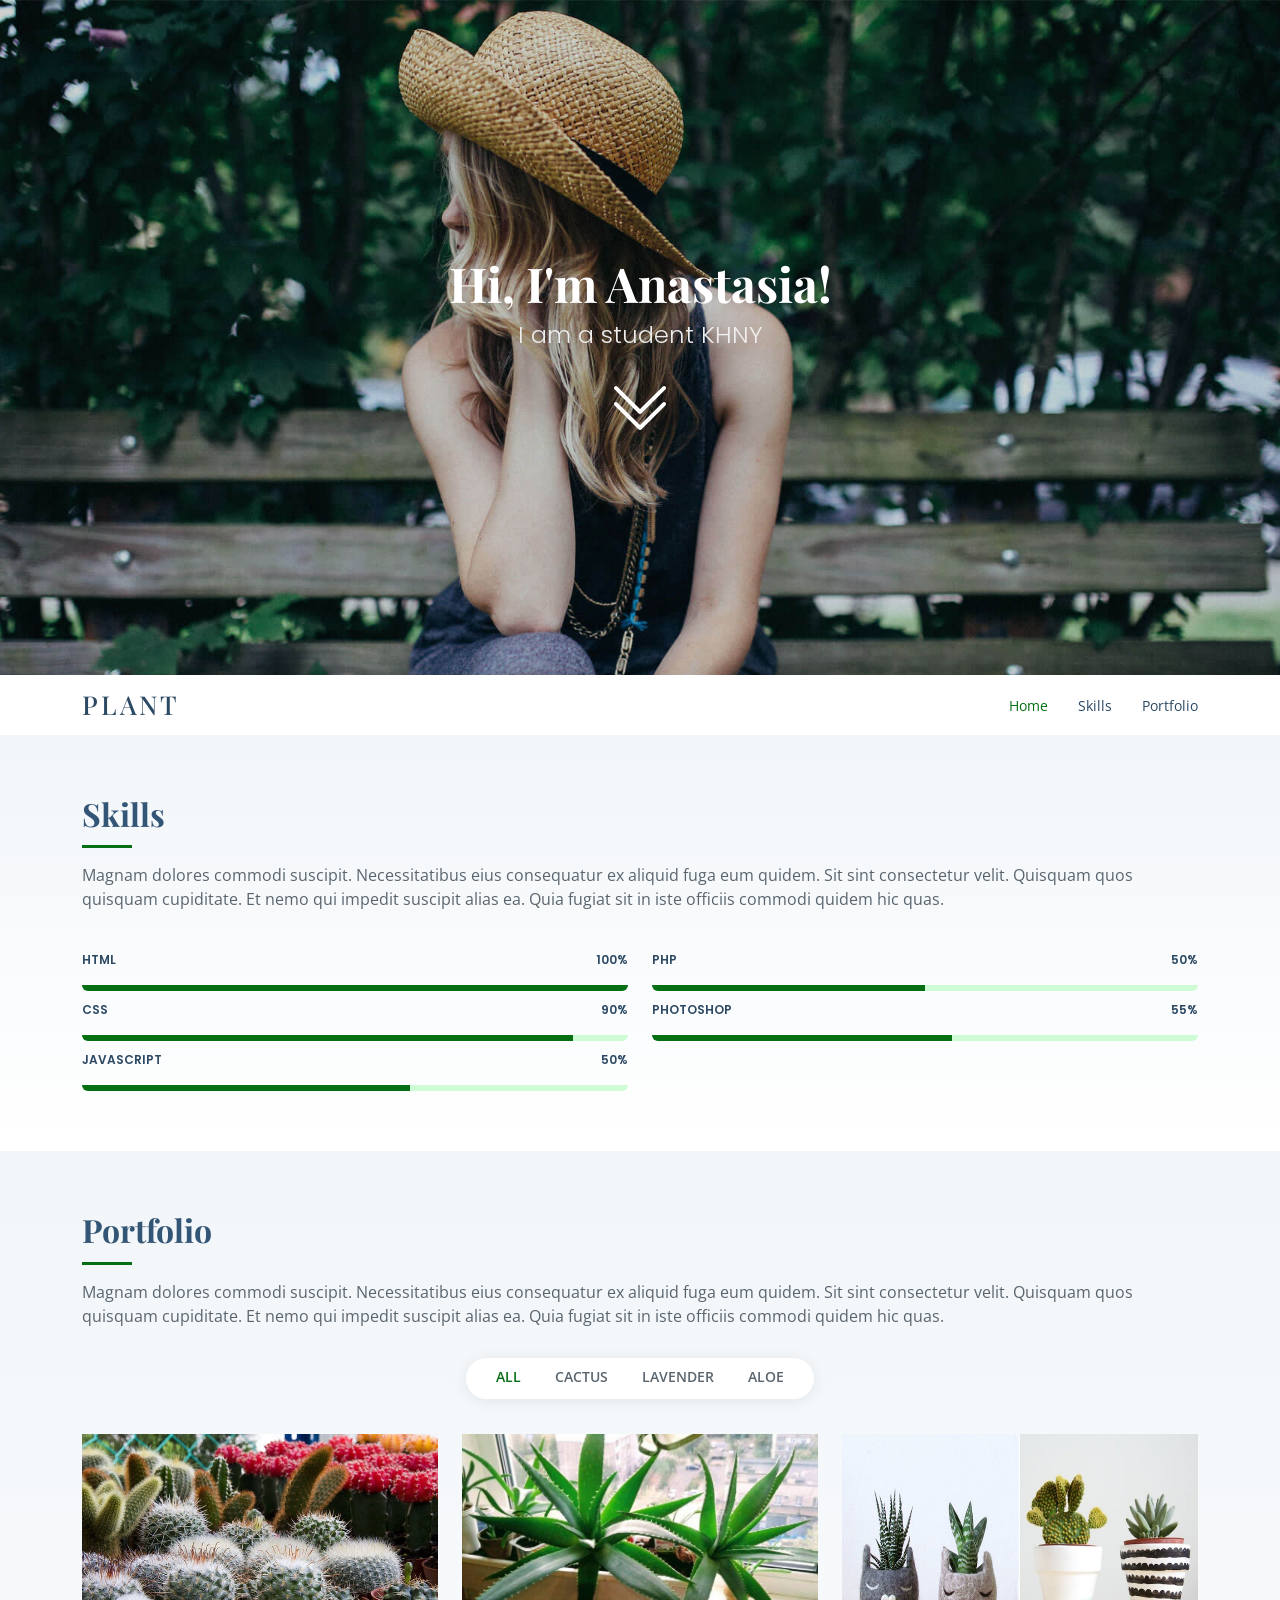
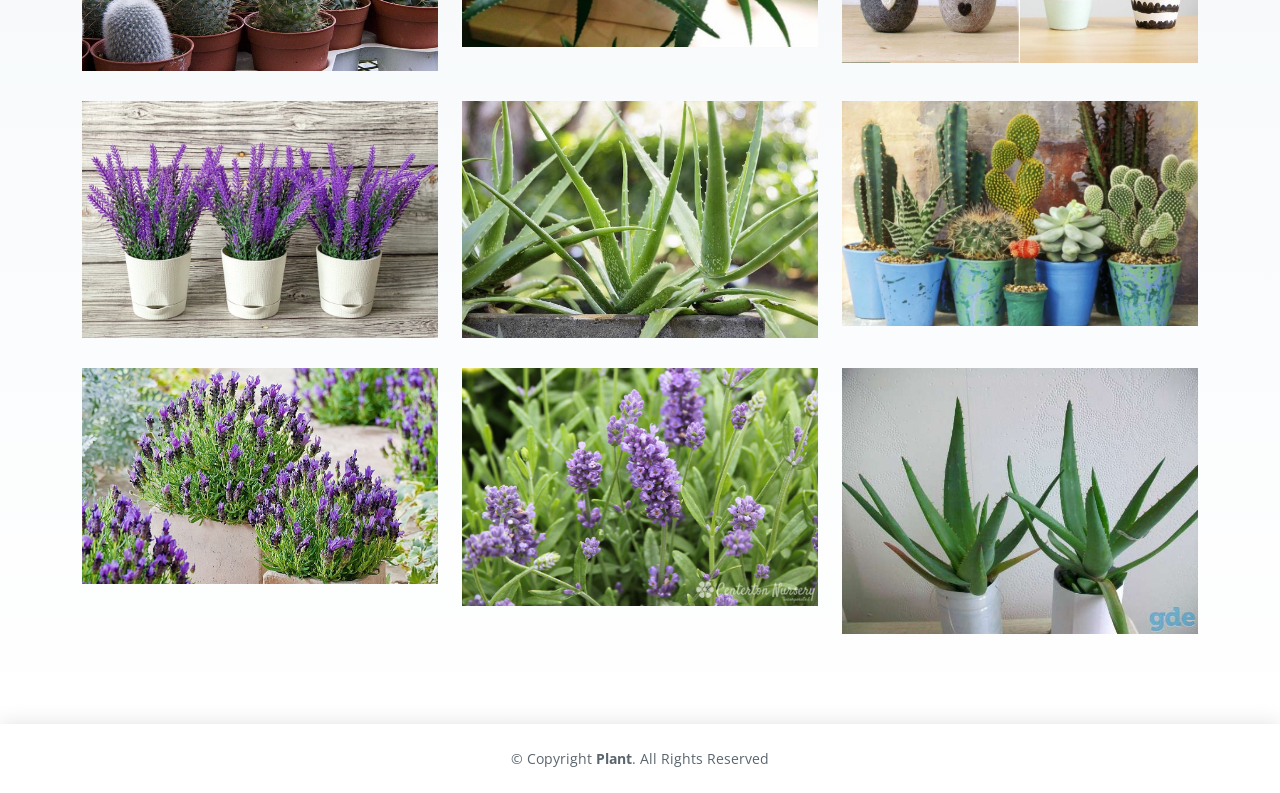
<file: portfolio/index.html>
<!DOCTYPE html>
<html lang="en">

<head>
  <meta charset="utf-8">
  <meta content="width=device-width, initial-scale=1.0" name="viewport">

  <title>Portfolio</title>
  <meta content="" name="description">
  <meta content="" name="keywords">

  <!-- Favicons -->

  <!-- Google Fonts -->
  <link href="https://fonts.googleapis.com/css?family=Open+Sans:300,300i,400,400i,600,600i,700,700i|Poppins:300,300i,400,400i,500,500i,600,600i,700,700i|Playfair+Display:400,400i,500,500i,600,600i,700,700i&subset=cyrillic" rel="stylesheet">

  <!-- Vendor CSS Files -->
  <link href="assets/vendor/bootstrap/css/bootstrap.min.css" rel="stylesheet">
  <link href="assets/vendor/bootstrap-icons/bootstrap-icons.css" rel="stylesheet">
  <link href="assets/vendor/boxicons/css/boxicons.min.css" rel="stylesheet">
  <link href="assets/vendor/glightbox/css/glightbox.min.css" rel="stylesheet">
  <link href="assets/vendor/swiper/swiper-bundle.min.css" rel="stylesheet">

  <link href="assets/css/style.css" rel="stylesheet">

</head>

<body>

  <!-- ======= Hero Section ======= -->
  <section id="hero" class="d-flex flex-column align-items-center justify-content-center">
    <h1>Hi, I'm Anastasia!</h1>
    <h2>I am a student KHNY</h2>
    <a href="#about" class="btn-get-started scrollto"><i class="bi bi-chevron-double-down"></i></a>
  </section><!-- End Hero -->

  <!-- ======= Header ======= -->
  <header id="header" class="d-flex align-items-center">
    <div class="container d-flex align-items-center justify-content-between">

      <div class="logo">
        <h1><a href="index.html">Plant</a></h1>
        <!-- Uncomment below if you prefer to use an image logo -->
        <!-- <a href="index.html"><img src="assets/img/logo.png" alt="" class="img-fluid"></a>-->
      </div>

      <nav id="navbar" class="navbar">
        <ul>
          <li><a class="nav-link scrollto active" href="../index.php">Home</a></li>
          <li><a class="nav-link scrollto" href="#skills">Skills</a></li>
          <li><a class="nav-link scrollto" href="#portfolio">Portfolio</a></li>
        </ul>
        <i class="bi bi-list mobile-nav-toggle"></i>
      </nav><!-- .navbar -->

    </div>
  </header><!-- End Header -->

  <main id="main">


    <!-- ======= Skills Section ======= -->
    <section id="skills" class="skills section-bg">
      <div class="container">

        <div class="section-title">
          <h2>Skills</h2>
          <p>Magnam dolores commodi suscipit. Necessitatibus eius consequatur ex aliquid fuga eum quidem. Sit sint consectetur velit. Quisquam quos quisquam cupiditate. Et nemo qui impedit suscipit alias ea. Quia fugiat sit in iste officiis commodi quidem hic quas.</p>
        </div>

        <div class="row skills-content">

          <div class="col-lg-6">

            <div class="progress">
              <span class="skill">HTML <i class="val">100%</i></span>
              <div class="progress-bar-wrap">
                <div class="progress-bar" role="progressbar" aria-valuenow="100" aria-valuemin="0" aria-valuemax="100"></div>
              </div>
            </div>

            <div class="progress">
              <span class="skill">CSS <i class="val">90%</i></span>
              <div class="progress-bar-wrap">
                <div class="progress-bar" role="progressbar" aria-valuenow="90" aria-valuemin="0" aria-valuemax="100"></div>
              </div>
            </div>

            <div class="progress">
              <span class="skill">JavaScript <i class="val">50%</i></span>
              <div class="progress-bar-wrap">
                <div class="progress-bar" role="progressbar" aria-valuenow="60" aria-valuemin="0" aria-valuemax="100"></div>
              </div>
            </div>

          </div>

          <div class="col-lg-6">

            <div class="progress">
              <span class="skill">PHP <i class="val">50%</i></span>
              <div class="progress-bar-wrap">
                <div class="progress-bar" role="progressbar" aria-valuenow="50" aria-valuemin="0" aria-valuemax="100"></div>
              </div>
            </div>


            <div class="progress">
              <span class="skill">Photoshop <i class="val">55%</i></span>
              <div class="progress-bar-wrap">
                <div class="progress-bar" role="progressbar" aria-valuenow="55" aria-valuemin="0" aria-valuemax="100"></div>
              </div>
            </div>

          </div>

        </div>

      </div>
    </section><!-- End Skills Section -->

    <!-- ======= Services Section ======= -->

    <!-- ======= Portfolio Section ======= -->
    <section id="portfolio" class="portfolio section-bg">
      <div class="container">

        <div class="section-title">
          <h2>Portfolio</h2>
          <p>Magnam dolores commodi suscipit. Necessitatibus eius consequatur ex aliquid fuga eum quidem. Sit sint consectetur velit. Quisquam quos quisquam cupiditate. Et nemo qui impedit suscipit alias ea. Quia fugiat sit in iste officiis commodi quidem hic quas.</p>
        </div>

        <div class="row">
          <div class="col-lg-12 d-flex justify-content-center">
            <ul id="portfolio-flters">
              <li data-filter="*" class="filter-active">All</li>
              <li data-filter=".filter-app">Cactus</li>
              <li data-filter=".filter-card">Lavender</li>
              <li data-filter=".filter-web">Aloe</li>
            </ul>
          </div>
        </div>

        <div class="row portfolio-container">

          <div class="col-lg-4 col-md-6 portfolio-item filter-app">
            <div class="portfolio-wrap">
              <img src="assets/img/portfolio/portfolio-1.jpg" class="img-fluid" alt="">
              <div class="portfolio-info">
                <h4>Cactus 1</h4>
                <p>Cactus</p>
              </div>
              <div class="portfolio-links">
                <a href="assets/img/portfolio/portfolio-1.jpg" data-gallery="portfolioGallery" class="portfolio-lightbox" title="Cactus 1"><i class="bx bx-plus"></i></a>
                <a href="portfolio-details.html" title="More Details"><i class="bx bx-link"></i></a>
              </div>
            </div>
          </div>

          <div class="col-lg-4 col-md-6 portfolio-item filter-web">
            <div class="portfolio-wrap">
              <img src="assets/img/portfolio/portfolio-2.jpg" class="img-fluid" alt="">
              <div class="portfolio-info">
                <h4>Aloe 3</h4>
                <p>Aloe</p>
              </div>
              <div class="portfolio-links">
                <a href="assets/img/portfolio/portfolio-2.jpg" data-gallery="portfolioGallery" class="portfolio-lightbox" title="Aloe 3"><i class="bx bx-plus"></i></a>
                <a href="portfolio-details.html" title="More Details"><i class="bx bx-link"></i></a>
              </div>
            </div>
          </div>

          <div class="col-lg-4 col-md-6 portfolio-item filter-app">
            <div class="portfolio-wrap">
              <img src="assets/img/portfolio/portfolio-3.jpg" class="img-fluid" alt="">
              <div class="portfolio-info">
                <h4>Cactus 2</h4>
                <p>Cactus</p>
              </div>
              <div class="portfolio-links">
                <a href="assets/img/portfolio/portfolio-3.jpg" data-gallery="portfolioGallery" class="portfolio-lightbox" title="Cactus 2"><i class="bx bx-plus"></i></a>
                <a href="portfolio-details.html" title="More Details"><i class="bx bx-link"></i></a>
              </div>
            </div>
          </div>

          <div class="col-lg-4 col-md-6 portfolio-item filter-card">
            <div class="portfolio-wrap">
              <img src="assets/img/portfolio/portfolio-4.jpg" class="img-fluid" alt="">
              <div class="portfolio-info">
                <h4>Lavender 2</h4>
                <p>Lavender</p>
              </div>
              <div class="portfolio-links">
                <a href="assets/img/portfolio/portfolio-4.jpg" data-gallery="portfolioGallery" class="portfolio-lightbox" title="Lavender 2"><i class="bx bx-plus"></i></a>
                <a href="portfolio-details.html" title="More Details"><i class="bx bx-link"></i></a>
              </div>
            </div>
          </div>

          <div class="col-lg-4 col-md-6 portfolio-item filter-web">
            <div class="portfolio-wrap">
              <img src="assets/img/portfolio/portfolio-5.jpg" class="img-fluid" alt="">
              <div class="portfolio-info">
                <h4>Aloe 2</h4>
                <p>Aloe</p>
              </div>
              <div class="portfolio-links">
                <a href="assets/img/portfolio/portfolio-5.jpg" data-gallery="portfolioGallery" class="portfolio-lightbox" title="Aloe 2"><i class="bx bx-plus"></i></a>
                <a href="portfolio-details.html" title="More Details"><i class="bx bx-link"></i></a>
              </div>
            </div>
          </div>

          <div class="col-lg-4 col-md-6 portfolio-item filter-app">
            <div class="portfolio-wrap">
              <img src="assets/img/portfolio/portfolio-6.jpg" class="img-fluid" alt="">
              <div class="portfolio-info">
                <h4>Cactus 3</h4>
                <p>Cactus</p>
              </div>
              <div class="portfolio-links">
                <a href="assets/img/portfolio/portfolio-6.jpg" data-gallery="portfolioGallery" class="portfolio-lightbox" title="Cactus 3"><i class="bx bx-plus"></i></a>
                <a href="portfolio-details.html" title="More Details"><i class="bx bx-link"></i></a>
              </div>
            </div>
          </div>

          <div class="col-lg-4 col-md-6 portfolio-item filter-card">
            <div class="portfolio-wrap">
              <img src="assets/img/portfolio/portfolio-7.jpg" class="img-fluid" alt="">
              <div class="portfolio-info">
                <h4>Lavender 1</h4>
                <p>Lavender</p>
              </div>
              <div class="portfolio-links">
                <a href="assets/img/portfolio/portfolio-7.jpg" data-gallery="portfolioGallery" class="portfolio-lightbox" title="Lavender 1"><i class="bx bx-plus"></i></a>
                <a href="portfolio-details.html" title="More Details"><i class="bx bx-link"></i></a>
              </div>
            </div>
          </div>

          <div class="col-lg-4 col-md-6 portfolio-item filter-card">
            <div class="portfolio-wrap">
              <img src="assets/img/portfolio/portfolio-8.jpg" class="img-fluid" alt="">
              <div class="portfolio-info">
                <h4>Lavender 3</h4>
                <p>Lavender</p>
              </div>
              <div class="portfolio-links">
                <a href="assets/img/portfolio/portfolio-8.jpg" data-gallery="portfolioGallery" class="portfolio-lightbox" title="Lavender 3"><i class="bx bx-plus"></i></a>
                <a href="portfolio-details.html" title="More Details"><i class="bx bx-link"></i></a>
              </div>
            </div>
          </div>

          <div class="col-lg-4 col-md-6 portfolio-item filter-web">
            <div class="portfolio-wrap">
              <img src="assets/img/portfolio/portfolio-9.jpg" class="img-fluid" alt="">
              <div class="portfolio-info">
                <h4>Aloe 3</h4>
                <p>Aloe</p>
              </div>
              <div class="portfolio-links">
                <a href="assets/img/portfolio/portfolio-9.jpg" data-gallery="portfolioGallery" class="portfolio-lightbox" title="Aloe 3"><i class="bx bx-plus"></i></a>
                <a href="portfolio-details.html" title="More Details"><i class="bx bx-link"></i></a>
              </div>
            </div>
          </div>

        </div>

      </div>
    </section><!-- End Portfolio Section -->
  </main><!-- End #main -->

  <!-- ======= Footer ======= -->
  <footer id="footer">
    <div class="container">
      <div class="copyright">
        &copy; Copyright <strong><span>Plant</span></strong>. All Rights Reserved
      </div>
    </div>
  </footer><!-- End  Footer -->

  <a href="#" class="back-to-top d-flex align-items-center justify-content-center"><i class="bi bi-arrow-up-short"></i></a>

  <!-- Vendor JS Files -->
  <script src="assets/vendor/purecounter/purecounter_vanilla.js"></script>
  <script src="assets/vendor/bootstrap/js/bootstrap.bundle.min.js"></script>
  <script src="assets/vendor/glightbox/js/glightbox.min.js"></script>
  <script src="assets/vendor/isotope-layout/isotope.pkgd.min.js"></script>
  <script src="assets/vendor/swiper/swiper-bundle.min.js"></script>
  <script src="assets/vendor/waypoints/noframework.waypoints.js"></script>
  <script src="assets/vendor/php-email-form/validate.js"></script>

  <!-- Template Main JS File -->
  <script src="assets/js/main.js"></script>

</body>

</html>
</file>
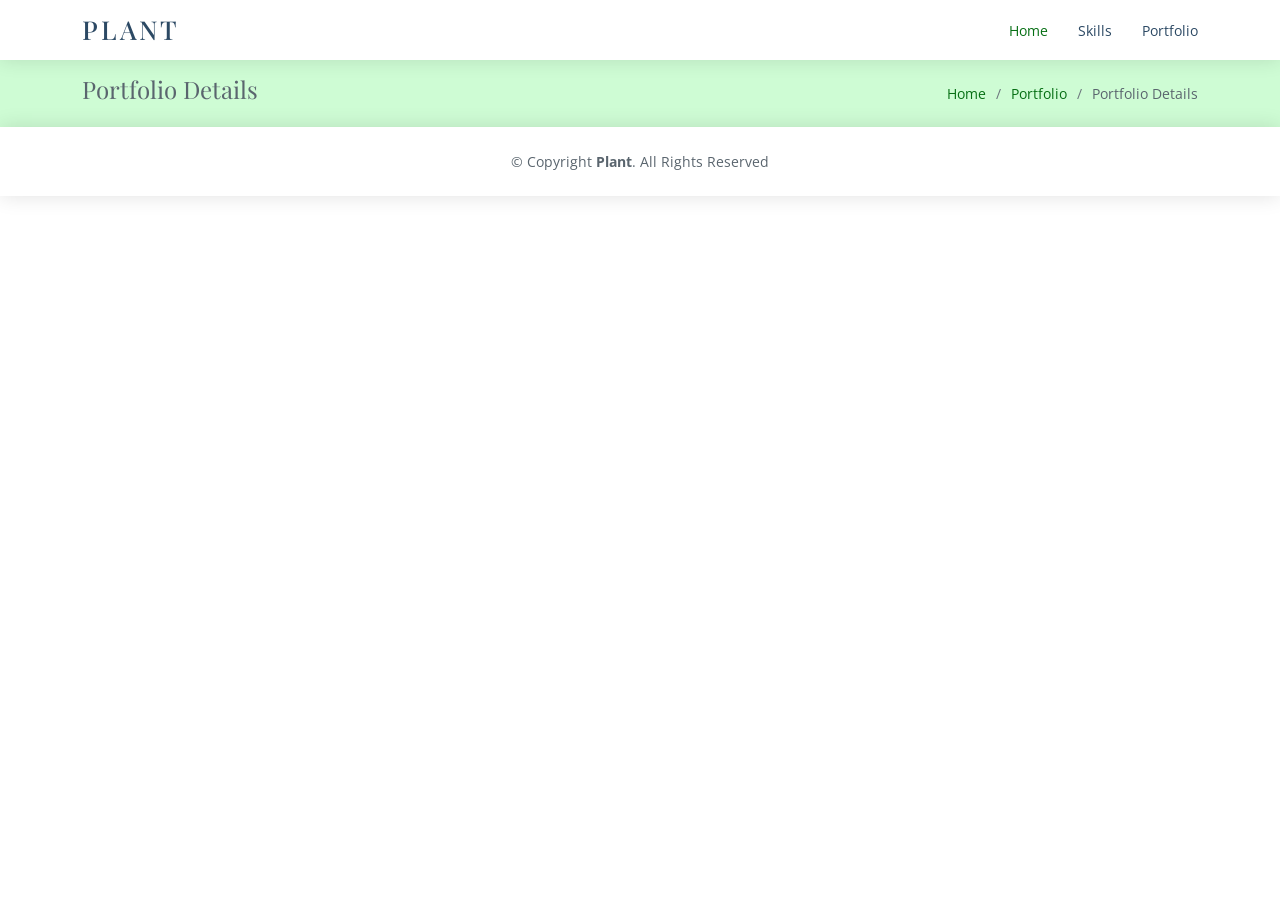
<file: portfolio/inner-page.html>
<!DOCTYPE html>
<html lang="en">

<head>
  <meta charset="utf-8">
  <meta content="width=device-width, initial-scale=1.0" name="viewport">

  <title>Portfolio Details</title>
  <meta content="" name="description">
  <meta content="" name="keywords">


  <!-- Google Fonts -->
  <link href="https://fonts.googleapis.com/css?family=Open+Sans:300,300i,400,400i,600,600i,700,700i|Poppins:300,300i,400,400i,500,500i,600,600i,700,700i|Playfair+Display:400,400i,500,500i,600,600i,700,700i&subset=cyrillic" rel="stylesheet">

  <!-- Vendor CSS Files -->
  <link href="assets/vendor/bootstrap/css/bootstrap.min.css" rel="stylesheet">
  <link href="assets/vendor/bootstrap-icons/bootstrap-icons.css" rel="stylesheet">
  <link href="assets/vendor/boxicons/css/boxicons.min.css" rel="stylesheet">
  <link href="assets/vendor/glightbox/css/glightbox.min.css" rel="stylesheet">
  <link href="assets/vendor/swiper/swiper-bundle.min.css" rel="stylesheet">

  <!-- Template Main CSS File -->
  <link href="assets/css/style.css" rel="stylesheet">

  <!-- =======================================================
  * Template Name: Lonely
  * Updated: May 30 2023 with Bootstrap v5.3.0
  * Template URL: https://bootstrapmade.com/free-html-bootstrap-template-lonely/
  * Author: BootstrapMade.com
  * License: https://bootstrapmade.com/license/
  ======================================================== -->
</head>

<body>

  <!-- ======= Header ======= -->
  <header id="header" class="d-flex align-items-center">
    <div class="container d-flex align-items-center justify-content-between">

      <div class="logo">
        <h1><a href="index.html">Plant</a></h1>
        <!-- Uncomment below if you prefer to use an image logo -->
        <!-- <a href="index.html"><img src="assets/img/logo.png" alt="" class="img-fluid"></a>-->
      </div>

      <nav id="navbar" class="navbar">
        <ul>
          <ul>
            <li><a class="nav-link scrollto active" href="../index.php">Home</a></li>
            <li><a class="nav-link scrollto" href="#skills">Skills</a></li>
            <li><a class="nav-link scrollto" href="#portfolio">Portfolio</a></li>
          </ul>
        </ul>
        <i class="bi bi-list mobile-nav-toggle"></i>
      </nav><!-- .navbar -->

    </div>
  </header><!-- End Header -->

  <main id="main">

    <!-- ======= Breadcrumbs Section ======= -->
    <section class="breadcrumbs">
      <div class="container">

        <div class="d-flex justify-content-between align-items-center">
          <h2>Portfolio Details</h2>
          <ol>
            <li><a href="../index.php">Home</a></li>
            <li><a href="./index.html">Portfolio</a></li>
            <li>Portfolio Details</li>
          </ol>
        </div>

      </div>
    </section><!-- Breadcrumbs Section -->



  </main><!-- End #main -->

  <!-- ======= Footer ======= -->
  <footer id="footer">
    <div class="container">
      <div class="copyright">
        &copy; Copyright <strong><span>Plant</span></strong>. All Rights Reserved
      </div>
     
    </div>
  </footer><!-- End  Footer -->

  <a href="#" class="back-to-top d-flex align-items-center justify-content-center"><i class="bi bi-arrow-up-short"></i></a>

  <!-- Vendor JS Files -->
  <script src="assets/vendor/purecounter/purecounter_vanilla.js"></script>
  <script src="assets/vendor/bootstrap/js/bootstrap.bundle.min.js"></script>
  <script src="assets/vendor/glightbox/js/glightbox.min.js"></script>
  <script src="assets/vendor/isotope-layout/isotope.pkgd.min.js"></script>
  <script src="assets/vendor/swiper/swiper-bundle.min.js"></script>
  <script src="assets/vendor/waypoints/noframework.waypoints.js"></script>
  <script src="assets/vendor/php-email-form/validate.js"></script>

  <!-- Template Main JS File -->
  <script src="assets/js/main.js"></script>

</body>

</html>
</file>
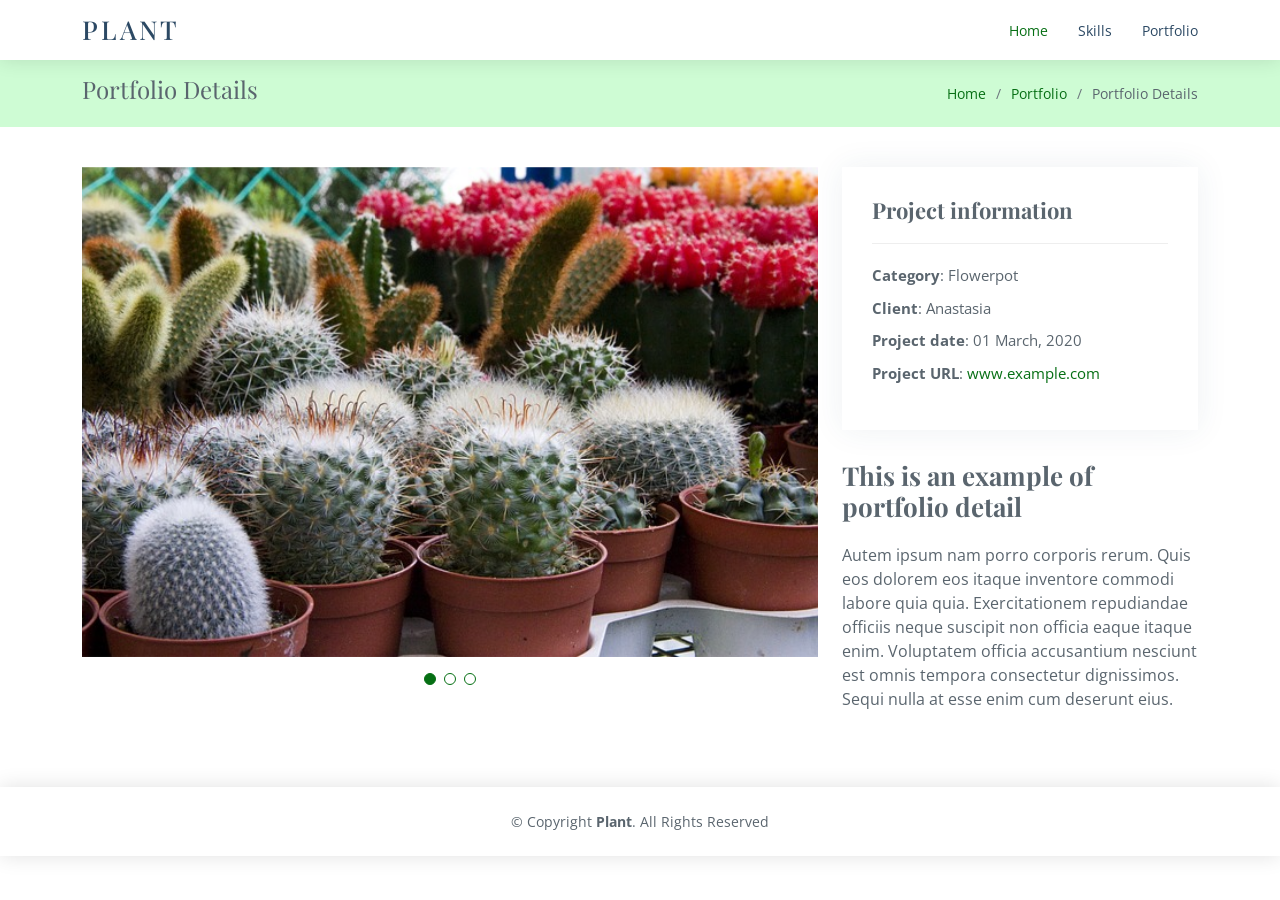
<file: portfolio/portfolio-details.html>
<!DOCTYPE html>
<html lang="en">

<head>
  <meta charset="utf-8">
  <meta content="width=device-width, initial-scale=1.0" name="viewport">

  <title>Portfolio Details</title>
  <meta content="" name="description">
  <meta content="" name="keywords">


  <!-- Google Fonts -->
  <link href="https://fonts.googleapis.com/css?family=Open+Sans:300,300i,400,400i,600,600i,700,700i|Poppins:300,300i,400,400i,500,500i,600,600i,700,700i|Playfair+Display:400,400i,500,500i,600,600i,700,700i&subset=cyrillic" rel="stylesheet">

  <!-- Vendor CSS Files -->
  <link href="assets/vendor/bootstrap/css/bootstrap.min.css" rel="stylesheet">
  <link href="assets/vendor/bootstrap-icons/bootstrap-icons.css" rel="stylesheet">
  <link href="assets/vendor/boxicons/css/boxicons.min.css" rel="stylesheet">
  <link href="assets/vendor/glightbox/css/glightbox.min.css" rel="stylesheet">
  <link href="assets/vendor/swiper/swiper-bundle.min.css" rel="stylesheet">

  <!-- Template Main CSS File -->
  <link href="assets/css/style.css" rel="stylesheet">

  <!-- =======================================================
  * Template Name: Lonely
  * Updated: May 30 2023 with Bootstrap v5.3.0
  * Template URL: https://bootstrapmade.com/free-html-bootstrap-template-lonely/
  * Author: BootstrapMade.com
  * License: https://bootstrapmade.com/license/
  ======================================================== -->
</head>

<body>

  <!-- ======= Header ======= -->
  <header id="header" class="d-flex align-items-center">
    <div class="container d-flex align-items-center justify-content-between">

      <div class="logo">
        <h1><a href="index.html">Plant</a></h1>
        <!-- Uncomment below if you prefer to use an image logo -->
        <!-- <a href="index.html"><img src="assets/img/logo.png" alt="" class="img-fluid"></a>-->
      </div>

      <nav id="navbar" class="navbar">
        <ul>
          <ul>
            <li><a class="nav-link scrollto active" href="../index.php">Home</a></li>
            <li><a class="nav-link scrollto" href="#skills">Skills</a></li>
            <li><a class="nav-link scrollto" href="#portfolio">Portfolio</a></li>
          </ul>
        </ul>
        <i class="bi bi-list mobile-nav-toggle"></i>
      </nav><!-- .navbar -->

    </div>
  </header><!-- End Header -->

  <main id="main">

    <!-- ======= Breadcrumbs Section ======= -->
    <section class="breadcrumbs">
      <div class="container">

        <div class="d-flex justify-content-between align-items-center">
          <h2>Portfolio Details</h2>
          <ol>
            <li><a href="../index.php">Home</a></li>
            <li><a href="./index.html">Portfolio</a></li>
            <li>Portfolio Details</li>
          </ol>
        </div>

      </div>
    </section><!-- Breadcrumbs Section -->

    <!-- ======= Portfolio Details Section ======= -->
    <section id="portfolio-details" class="portfolio-details">
      <div class="container">

        <div class="row gy-4">

          <div class="col-lg-8">
            <div class="portfolio-details-slider swiper">
              <div class="swiper-wrapper align-items-center">

                <div class="swiper-slide">
                  <img src="assets/img/portfolio/portfolio-1.jpg" alt="">
                </div>

                <div class="swiper-slide">
                  <img src="assets/img/portfolio/portfolio-2.jpg" alt="">
                </div>

                <div class="swiper-slide">
                  <img src="assets/img/portfolio/portfolio-3.jpg" alt="">
                </div>

              </div>
              <div class="swiper-pagination"></div>
            </div>
          </div>

          <div class="col-lg-4">
            <div class="portfolio-info">
              <h3>Project information</h3>
              <ul>
                <li><strong>Category</strong>: Flowerpot</li>
                <li><strong>Client</strong>: Anastasia</li>
                <li><strong>Project date</strong>: 01 March, 2020</li>
                <li><strong>Project URL</strong>: <a href="#">www.example.com</a></li>
              </ul>
            </div>
            <div class="portfolio-description">
              <h2>This is an example of portfolio detail</h2>
              <p>
                Autem ipsum nam porro corporis rerum. Quis eos dolorem eos itaque inventore commodi labore quia quia. Exercitationem repudiandae officiis neque suscipit non officia eaque itaque enim. Voluptatem officia accusantium nesciunt est omnis tempora consectetur dignissimos. Sequi nulla at esse enim cum deserunt eius.
              </p>
            </div>
          </div>

        </div>

      </div>
    </section><!-- End Portfolio Details Section -->

  </main><!-- End #main -->

  <!-- ======= Footer ======= -->
  <footer id="footer">
    <div class="container">
      <div class="copyright">
        &copy; Copyright <strong><span>Plant</span></strong>. All Rights Reserved
      </div>
     
    </div>
  </footer><!-- End  Footer -->

  <a href="#" class="back-to-top d-flex align-items-center justify-content-center"><i class="bi bi-arrow-up-short"></i></a>

  <!-- Vendor JS Files -->
  <script src="assets/vendor/purecounter/purecounter_vanilla.js"></script>
  <script src="assets/vendor/bootstrap/js/bootstrap.bundle.min.js"></script>
  <script src="assets/vendor/glightbox/js/glightbox.min.js"></script>
  <script src="assets/vendor/isotope-layout/isotope.pkgd.min.js"></script>
  <script src="assets/vendor/swiper/swiper-bundle.min.js"></script>
  <script src="assets/vendor/waypoints/noframework.waypoints.js"></script>
  <script src="assets/vendor/php-email-form/validate.js"></script>

  <!-- Template Main JS File -->
  <script src="assets/js/main.js"></script>

</body>

</html>
</file>
<file: portfolio/assets/css/style.css>
/**
* Template Name: Lonely
* Updated: May 30 2023 with Bootstrap v5.3.0
* Template URL: https://bootstrapmade.com/free-html-bootstrap-template-lonely/
* Author: BootstrapMade.com
* License: https://bootstrapmade.com/license/
*/

/*--------------------------------------------------------------
# General
--------------------------------------------------------------*/
body {
  font-family: "Open Sans", sans-serif;
  color: #5a656e;
}

a {
  color: #066F14;
  text-decoration: none;
}

a:hover {
  color: #066F14;
  text-decoration: none;
}

h1,
h2,
h3,
h4,
h5,
h6 {
  font-family: "Playfair Display", serif;
}

/*--------------------------------------------------------------
# Back to top button
--------------------------------------------------------------*/
.back-to-top {
  position: fixed;
  visibility: hidden;
  opacity: 0;
  right: 15px;
  bottom: 15px;
  z-index: 9999;
  background: #066F14;
  width: 40px;
  height: 40px;
  border-radius: 50px;
  transition: all 0.4s;
}

.back-to-top i {
  font-size: 24px;
  color: #fff;
  line-height: 0;
}

.back-to-top:hover {
  background: #db528c;
  color: #fff;
}

.back-to-top.active {
  visibility: visible;
  opacity: 1;
}

/*--------------------------------------------------------------
# Header
--------------------------------------------------------------*/
#header {
  transition: all 0.5s;
  z-index: 997;
  transition: all 0.5s;
  height: 60px;
  background: #fff;
  box-shadow: 0px 0px 20px 0px rgba(0, 0, 0, 0.12);
}

#header .logo h1 {
  font-size: 26px;
  margin: 0;
  padding: 6px 0;
  line-height: 1;
  font-weight: 500;
  letter-spacing: 3px;
  text-transform: uppercase;
}

#header .logo h1 a,
#header .logo h1 a:hover {
  color: #2c4964;
  text-decoration: none;
}

#header .logo img {
  padding: 0;
  margin: 0;
  max-height: 40px;
}

.scrolled-offset {
  margin-top: 60px;
}

/*--------------------------------------------------------------
# Navigation Menu
--------------------------------------------------------------*/
/**
* Desktop Navigation 
*/
.navbar {
  padding: 0;
}

.navbar ul {
  margin: 0;
  padding: 0;
  display: flex;
  list-style: none;
  align-items: center;
}

.navbar li {
  position: relative;
}

.navbar a,
.navbar a:focus {
  display: flex;
  align-items: center;
  justify-content: space-between;
  padding: 10px 0 10px 30px;
  font-size: 14px;
  color: #2c4964;
  white-space: nowrap;
  transition: 0.3s;
}

.navbar a i,
.navbar a:focus i {
  font-size: 12px;
  line-height: 0;
  margin-left: 5px;
}

.navbar a:hover,
.navbar .active,
.navbar .active:focus,
.navbar li:hover>a {
  color: #066F14;
}

.navbar .dropdown ul {
  display: block;
  position: absolute;
  left: 14px;
  top: 100%;
  margin: 0;
  padding: 10px 0;
  z-index: 99;
  opacity: 0;
  visibility: hidden;
  background: #fff;
  box-shadow: 0px 0px 30px rgba(127, 137, 161, 0.25);
  transition: 0.3s;
  border-radius: 4px;
}

.navbar .dropdown ul li {
  min-width: 200px;
}

.navbar .dropdown ul a {
  padding: 10px 20px;
  text-transform: none;
}

.navbar .dropdown ul a i {
  font-size: 12px;
}

.navbar .dropdown ul a:hover,
.navbar .dropdown ul .active:hover,
.navbar .dropdown ul li:hover>a {
  color: #066F14;
}

.navbar .dropdown:hover>ul {
  opacity: 1;
  visibility: visible;
}

.navbar .dropdown .dropdown ul {
  top: 0;
  left: calc(100% - 30px);
  visibility: hidden;
}

.navbar .dropdown .dropdown:hover>ul {
  opacity: 1;
  top: 0;
  left: 100%;
  visibility: visible;
}

@media (max-width: 1366px) {
  .navbar .dropdown .dropdown ul {
    left: -90%;
  }

  .navbar .dropdown .dropdown:hover>ul {
    left: -100%;
  }
}

/**
* Mobile Navigation 
*/
.mobile-nav-toggle {
  color: #2c4964;
  font-size: 28px;
  cursor: pointer;
  display: none;
  line-height: 0;
  transition: 0.5s;
}

.mobile-nav-toggle.bi-x {
  color: #fff;
}

@media (max-width: 991px) {
  .mobile-nav-toggle {
    display: block;
  }

  .navbar ul {
    display: none;
  }
}

.navbar-mobile {
  position: fixed;
  overflow: hidden;
  top: 0;
  right: 0;
  left: 0;
  bottom: 0;
  background: rgba(13, 21, 29, 0.6);
  transition: 0.3s;
  z-index: 998;
}

.navbar-mobile .mobile-nav-toggle {
  position: absolute;
  top: 15px;
  right: 15px;
}

.navbar-mobile ul {
  display: block;
  position: absolute;
  top: 55px;
  right: 15px;
  bottom: 15px;
  left: 15px;
  padding: 10px 0;
  border-radius: 10px;
  background-color: #fff;
  overflow-y: auto;
  transition: 0.3s;
}

.navbar-mobile a,
.navbar-mobile a:focus {
  padding: 10px 20px;
  font-size: 15px;
  color: #2c4964;
}

.navbar-mobile a:hover,
.navbar-mobile .active,
.navbar-mobile li:hover>a {
  color: #066F14;
}

.navbar-mobile .getstarted,
.navbar-mobile .getstarted:focus {
  margin: 15px;
}

.navbar-mobile .dropdown ul {
  position: static;
  display: none;
  margin: 10px 20px;
  padding: 10px 0;
  z-index: 99;
  opacity: 1;
  visibility: visible;
  background: #fff;
  box-shadow: 0px 0px 30px rgba(127, 137, 161, 0.25);
}

.navbar-mobile .dropdown ul li {
  min-width: 200px;
}

.navbar-mobile .dropdown ul a {
  padding: 10px 20px;
}

.navbar-mobile .dropdown ul a i {
  font-size: 12px;
}

.navbar-mobile .dropdown ul a:hover,
.navbar-mobile .dropdown ul .active:hover,
.navbar-mobile .dropdown ul li:hover>a {
  color: #066F14;
}

.navbar-mobile .dropdown>.dropdown-active {
  display: block;
}

/*--------------------------------------------------------------
# Hero Section
--------------------------------------------------------------*/
#hero {
  width: 100%;
  height: 75vh;
  background: url("../img/hero-bg.jpg") top center;
  background-size: cover;
  padding: 0 15px;
}

#hero h1 {
  margin: 0 0 10px 0;
  font-size: 48px;
  font-weight: 700;
  line-height: 56px;
  color: #fff;
}

#hero h2 {
  color: #eee;
  margin-bottom: 10px;
  font-size: 24px;
  font-weight: 300;
  font-family: "Poppins", sans-serif;
}

#hero .btn-get-started {
  font-size: 64px;
  transition: 0.5s;
  color: #fff;
  height: 60px;
}

#hero .btn-get-started:hover {
  padding-top: 10px;
  color: #066F14;
}

@media (min-width: 1024px) {
  #hero {
    background-attachment: fixed;
  }
}

@media (max-width: 768px) {
  #hero h1 {
    font-size: 28px;
    line-height: 36px;
  }

  #hero h2 {
    font-size: 18px;
    line-height: 24px;
    margin-bottom: 30px;
  }
}

/*--------------------------------------------------------------
# Sections General
--------------------------------------------------------------*/
section {
  padding: 60px 0;
}

.section-bg {
  background: linear-gradient(180deg, #f2f6f9 0%, #fff 100%);
}

.section-title {
  padding-bottom: 30px;
}

.section-title h2 {
  font-size: 32px;
  font-weight: bold;
  margin-bottom: 15px;
  padding-bottom: 15px;
  position: relative;
  color: #345676;
}

.section-title h2::after {
  content: "";
  position: absolute;
  display: block;
  width: 50px;
  height: 3px;
  background: #066F14;
  bottom: 0;
  left: 0;
}

.section-title p {
  margin-bottom: 0;
}

/*--------------------------------------------------------------
# Breadcrumbs
--------------------------------------------------------------*/
.breadcrumbs {
  padding: 15px 0;
  background-color: #cefcd4;
  min-height: 40px;
}

.breadcrumbs h2 {
  font-size: 24px;
  font-weight: 300;
}

.breadcrumbs ol {
  display: flex;
  flex-wrap: wrap;
  list-style: none;
  padding: 0;
  margin: 0;
  font-size: 14px;
}

.breadcrumbs ol li+li {
  padding-left: 10px;
}

.breadcrumbs ol li+li::before {
  display: inline-block;
  padding-right: 10px;
  color: #6c757d;
  content: "/";
}

@media (max-width: 768px) {
  .breadcrumbs .d-flex {
    display: block !important;
  }

  .breadcrumbs ol {
    display: block;
  }

  .breadcrumbs ol li {
    display: inline-block;
  }
}

/*--------------------------------------------------------------
# About
--------------------------------------------------------------*/
.about .content {
  padding: 30px 0;
}

.about .content h3 {
  font-weight: 500;
  font-size: 34px;
  color: #2c4964;
}

.about .content p {
  margin-bottom: 0;
}

.about .content .count-box {
  padding: 20px 0;
  width: 100%;
}

.about .content .count-box i {
  display: block;
  font-size: 36px;
  color: #eeafca;
  float: left;
  line-height: 0;
}

.about .content .count-box span {
  font-size: 36px;
  line-height: 20px;
  display: block;
  font-weight: 700;
  color: #2c4964;
  margin-left: 50px;
  font-family: "Playfair Display", serif;
}

.about .content .count-box p {
  padding: 15px 0 0 0;
  margin: 0 0 0 50px;
  font-family: "Playfair Display", serif;
  font-size: 14px;
  color: #437099;
}

.about .content .count-box a {
  font-weight: 600;
  display: block;
  margin-top: 20px;
  color: #437099;
  font-size: 15px;
  font-family: "Poppins", sans-serif;
  transition: ease-in-out 0.3s;
}

.about .content .count-box a:hover {
  color: #6b96be;
}

.about .image {
  background: url("../img/me.jpg") center center no-repeat;
  background-size: cover;
  min-height: 400px;
}

@media (max-width: 991px) {
  .about .image {
    text-align: center;
  }

  .about .image img {
    max-width: 80%;
  }
}

@media (max-width: 667px) {
  .about .image img {
    max-width: 100%;
  }
}

/*--------------------------------------------------------------
# Skills
--------------------------------------------------------------*/
.skills .progress {
  height: 50px;
  display: block;
  background: none;
}

.skills .progress .skill {
  padding: 10px 0;
  margin: 0 0 6px 0;
  text-transform: uppercase;
  display: block;
  font-weight: 600;
  font-family: "Poppins", sans-serif;
  color: #2c4964;
}

.skills .progress .skill .val {
  float: right;
  font-style: normal;
}

.skills .progress-bar-wrap {
  background: #cefcd4;
}

.skills .progress-bar {
  width: 1px;
  height: 10px;
  transition: 0.9s;
  background-color: #066F14;
}

/*--------------------------------------------------------------
# Resume
--------------------------------------------------------------*/
.resume .resume-title {
  font-size: 26px;
  font-weight: 500;
  margin-top: 20px;
  margin-bottom: 20px;
  color: #4b7dab;
  font-family: "Poppins", sans-serif;
}

.resume .resume-item {
  padding: 0 0 20px 20px;
  margin-top: -2px;
  border-left: 2px solid #066F14;
  position: relative;
}

.resume .resume-item h4 {
  line-height: 18px;
  font-size: 18px;
  font-weight: 600;
  color: #2c4964;
  margin-bottom: 10px;
}

.resume .resume-item h5 {
  font-size: 16px;
  background: #e4ebf3;
  padding: 5px 15px;
  display: inline-block;
  font-weight: 400;
  margin-bottom: 10px;
  font-family: "Poppins", sans-serif;
}

.resume .resume-item ul {
  padding-left: 20px;
}

.resume .resume-item ul li {
  padding-bottom: 10px;
}

.resume .resume-item:last-child {
  padding-bottom: 0;
}

.resume .resume-item::before {
  content: "";
  position: absolute;
  width: 16px;
  height: 16px;
  border-radius: 50px;
  left: -9px;
  top: 0;
  background: #fff;
  border: 2px solid #066F14;
}

/*--------------------------------------------------------------
# Services
--------------------------------------------------------------*/
.services .icon-box {
  padding: 20px 15px;
  position: relative;
  overflow: hidden;
  background: #fff;
  box-shadow: 0 0 29px 0 rgba(68, 88, 144, 0.2);
  transition: all 0.3s ease-in-out;
  border-radius: 8px;
  text-align: center;
  z-index: 1;
}

.services .icon-box::before {
  content: "";
  position: absolute;
  top: 0;
  left: 0;
  right: 0;
  height: 0;
  transition: ease-in-out 0.3s;
  z-index: -1;
}

.services .icon-box:hover::before {
  background: #066F14;
  height: 100%;
  border-radius: 0px;
}

.services .icon {
  margin: 0 auto 30px auto;
  padding-top: 10px;
  display: inline-block;
  text-align: center;
  border-radius: 50%;
  width: 60px;
  height: 60px;
  background: #066F14;
  transition: all 0.3s ease-in-out;
}

.services .icon i {
  font-size: 36px;
  line-height: 1;
  color: #fff;
}

.services .title {
  font-weight: 700;
  margin-bottom: 15px;
  font-size: 18px;
}

.services .title a {
  color: #111;
}

.services .description {
  font-size: 15px;
  line-height: 24px;
  margin-bottom: 0;
}

.services .icon-box:hover .title a,
.services .icon-box:hover .description {
  color: #fff;
}

.services .icon-box:hover .icon {
  background: #fff;
}

.services .icon-box:hover .icon i {
  color: #066F14;
}

@media (max-width: 768px) {
  .services .icon-box::before {
    bottom: 60%;
  }
}

/*--------------------------------------------------------------
# Portfolio
--------------------------------------------------------------*/
.portfolio .portfolio-item {
  margin-bottom: 30px;
}

.portfolio #portfolio-flters {
  padding: 0;
  margin: 0 auto 35px auto;
  list-style: none;
  text-align: center;
  background: #fff;
  border-radius: 50px;
  padding: 2px 15px;
  box-shadow: 0px 2px 15px rgba(0, 0, 0, 0.08);
}

.portfolio #portfolio-flters li {
  cursor: pointer;
  display: inline-block;
  padding: 10px 15px 8px 15px;
  font-size: 14px;
  font-weight: 600;
  line-height: 1;
  text-transform: uppercase;
  color: #5a656e;
  margin-bottom: 5px;
  transition: all 0.3s ease-in-out;
}

.portfolio #portfolio-flters li:hover,
.portfolio #portfolio-flters li.filter-active {
  color: #066F14;
}

.portfolio #portfolio-flters li:last-child {
  margin-right: 0;
}

.portfolio .portfolio-wrap {
  transition: 0.3s;
  position: relative;
  overflow: hidden;
  z-index: 1;
}

.portfolio .portfolio-wrap::before {
  content: "";
  background: rgba(44, 73, 100, 0.6);
  position: absolute;
  left: 30px;
  right: 30px;
  top: 30px;
  bottom: 30px;
  transition: all ease-in-out 0.3s;
  z-index: 2;
  opacity: 0;
}

.portfolio .portfolio-wrap .portfolio-info {
  opacity: 0;
  position: absolute;
  top: 10%;
  left: 0;
  right: 0;
  text-align: center;
  z-index: 3;
  transition: all ease-in-out 0.3s;
}

.portfolio .portfolio-wrap .portfolio-info h4 {
  font-size: 20px;
  color: #fff;
  font-weight: 600;
}

.portfolio .portfolio-wrap .portfolio-info p {
  color: #ffffff;
  font-size: 14px;
  text-transform: uppercase;
}

.portfolio .portfolio-wrap .portfolio-links {
  opacity: 0;
  left: 0;
  right: 0;
  bottom: 10%;
  text-align: center;
  z-index: 3;
  position: absolute;
  transition: all ease-in-out 0.3s;
}

.portfolio .portfolio-wrap .portfolio-links a {
  color: #fff;
  margin: 0 2px;
  font-size: 28px;
  display: inline-block;
  transition: 0.3s;
}

.portfolio .portfolio-wrap .portfolio-links a:hover {
  color: #e684ae;
}

.portfolio .portfolio-wrap:hover::before {
  top: 0;
  left: 0;
  right: 0;
  bottom: 0;
  opacity: 1;
}

.portfolio .portfolio-wrap:hover .portfolio-info {
  opacity: 1;
  top: calc(50% - 48px);
}

.portfolio .portfolio-wrap:hover .portfolio-links {
  opacity: 1;
  bottom: calc(50% - 50px);
}

/*--------------------------------------------------------------
# Portfolio Details
--------------------------------------------------------------*/
.portfolio-details {
  padding-top: 40px;
}

.portfolio-details .portfolio-details-slider img {
  width: 100%;
}

.portfolio-details .portfolio-details-slider .swiper-pagination {
  margin-top: 20px;
  position: relative;
}

.portfolio-details .portfolio-details-slider .swiper-pagination .swiper-pagination-bullet {
  width: 12px;
  height: 12px;
  background-color: #fff;
  opacity: 1;
  border: 1px solid #066F14;
}

.portfolio-details .portfolio-details-slider .swiper-pagination .swiper-pagination-bullet-active {
  background-color: #066F14;
}

.portfolio-details .portfolio-info {
  padding: 30px;
  box-shadow: 0px 0 30px rgba(44, 73, 100, 0.08);
}

.portfolio-details .portfolio-info h3 {
  font-size: 22px;
  font-weight: 700;
  margin-bottom: 20px;
  padding-bottom: 20px;
  border-bottom: 1px solid #eee;
}

.portfolio-details .portfolio-info ul {
  list-style: none;
  padding: 0;
  font-size: 15px;
}

.portfolio-details .portfolio-info ul li+li {
  margin-top: 10px;
}

.portfolio-details .portfolio-description {
  padding-top: 30px;
}

.portfolio-details .portfolio-description h2 {
  font-size: 26px;
  font-weight: 700;
  margin-bottom: 20px;
}

.portfolio-details .portfolio-description p {
  padding: 0;
}

/*--------------------------------------------------------------
# Testimonials
--------------------------------------------------------------*/
.testimonials .testimonials-carousel,
.testimonials .testimonials-slider {
  overflow: hidden;
}

.testimonials .testimonial-item {
  box-sizing: content-box;
  min-height: 320px;
}

.testimonials .testimonial-item .testimonial-img {
  width: 90px;
  border-radius: 50%;
  margin: -40px 0 0 40px;
  position: relative;
  z-index: 2;
  border: 6px solid #fff;
  box-shadow: 0px 5px 15px rgba(0, 0, 0, 0.1);
}

.testimonials .testimonial-item h3 {
  font-size: 18px;
  font-weight: bold;
  margin: 10px 0 5px 45px;
  color: #2c4964;
}

.testimonials .testimonial-item h4 {
  font-size: 14px;
  color: #6b96be;
  margin: 0 0 0 45px;
}

.testimonials .testimonial-item .quote-icon-left,
.testimonials .testimonial-item .quote-icon-right {
  color: #f7d9e6;
  font-size: 26px;
}

.testimonials .testimonial-item .quote-icon-left {
  display: inline-block;
  left: -5px;
  position: relative;
}

.testimonials .testimonial-item .quote-icon-right {
  display: inline-block;
  right: -5px;
  position: relative;
  top: 10px;
}

.testimonials .testimonial-item p {
  font-style: italic;
  margin: 0 15px 0 15px;
  padding: 20px 20px 60px 20px;
  background: #fff;
  position: relative;
  border-radius: 6px;
  position: relative;
  z-index: 1;
  box-shadow: 0px 2px 15px rgba(0, 0, 0, 0.1);
}

.testimonials .swiper-pagination {
  margin-top: 20px;
  position: relative;
}

.testimonials .swiper-pagination .swiper-pagination-bullet {
  width: 12px;
  height: 12px;
  background-color: #fff;
  opacity: 1;
  border: 1px solid #066F14;
}

.testimonials .swiper-pagination .swiper-pagination-bullet-active {
  background-color: #066F14;
}

@media (max-width: 767px) {
  .testimonials {
    margin: 30px 10px;
  }
}

/*--------------------------------------------------------------
# Contact
--------------------------------------------------------------*/
.contact .contact-about h3 {
  font-size: 36px;
  margin: 0 0 10px 0;
  padding: 0;
  line-height: 1;
  font-weight: 300;
  letter-spacing: 3px;
  text-transform: uppercase;
  color: #066F14;
}

.contact .contact-about p {
  font-size: 14px;
  line-height: 24px;
  font-family: "Playfair Display", serif;
  color: #3c6387;
}

.contact .social-links {
  padding-bottom: 20px;
}

.contact .social-links a {
  font-size: 18px;
  display: inline-block;
  background: #fff;
  color: #066F14;
  line-height: 0;
  padding: 8px 0;
  margin-right: 4px;
  border-radius: 50%;
  text-align: center;
  width: 36px;
  height: 36px;
  transition: 0.3s;
  border: 1px solid #066F14;
}

.contact .social-links a:hover {
  background: #066F14;
  color: #fff;
}

.contact .info {
  color: #5a656e;
}

.contact .info i {
  font-size: 32px;
  color: #066F14;
  line-height: 0;
  margin-right: 15px;
}

.contact .info p {
  font-size: 14px;
  margin: 0;
}

.contact .php-email-form .error-message {
  display: none;
  color: #fff;
  background: #ed3c0d;
  text-align: left;
  padding: 15px;
  font-weight: 600;
}

.contact .php-email-form .error-message br+br {
  margin-top: 25px;
}

.contact .php-email-form .sent-message {
  display: none;
  color: #fff;
  background: #18d26e;
  text-align: center;
  padding: 15px;
  font-weight: 600;
}

.contact .php-email-form .loading {
  display: none;
  background: #fff;
  text-align: center;
  padding: 15px;
}

.contact .php-email-form .loading:before {
  content: "";
  display: inline-block;
  border-radius: 50%;
  width: 24px;
  height: 24px;
  margin: 0 10px -6px 0;
  border: 3px solid #18d26e;
  border-top-color: #eee;
  animation: animate-loading 1s linear infinite;
}

.contact .php-email-form input,
.contact .php-email-form textarea {
  border-radius: 0;
  box-shadow: none;
  font-size: 14px;
}

.contact .php-email-form input:focus,
.contact .php-email-form textarea:focus {
  border-color: #066F14;
}

.contact .php-email-form button[type=submit] {
  background: #066F14;
  border: 0;
  padding: 10px 24px;
  color: #fff;
  transition: 0.4s;
  border-radius: 50px;
}

.contact .php-email-form button[type=submit]:hover {
  background: #066F14;
}

@keyframes animate-loading {
  0% {
    transform: rotate(0deg);
  }

  100% {
    transform: rotate(360deg);
  }
}

/*--------------------------------------------------------------
# Footer
--------------------------------------------------------------*/
#footer {
  background: #fff;
  padding: 24px 0;
  font-size: 14px;
  box-shadow: 0px 0 20px 0 rgba(0, 0, 0, 0.12);
}

#footer .copyright {
  text-align: center;
}

#footer .credits {
  padding-top: 8px;
  text-align: center;
  font-size: 13px;
}
</file>
